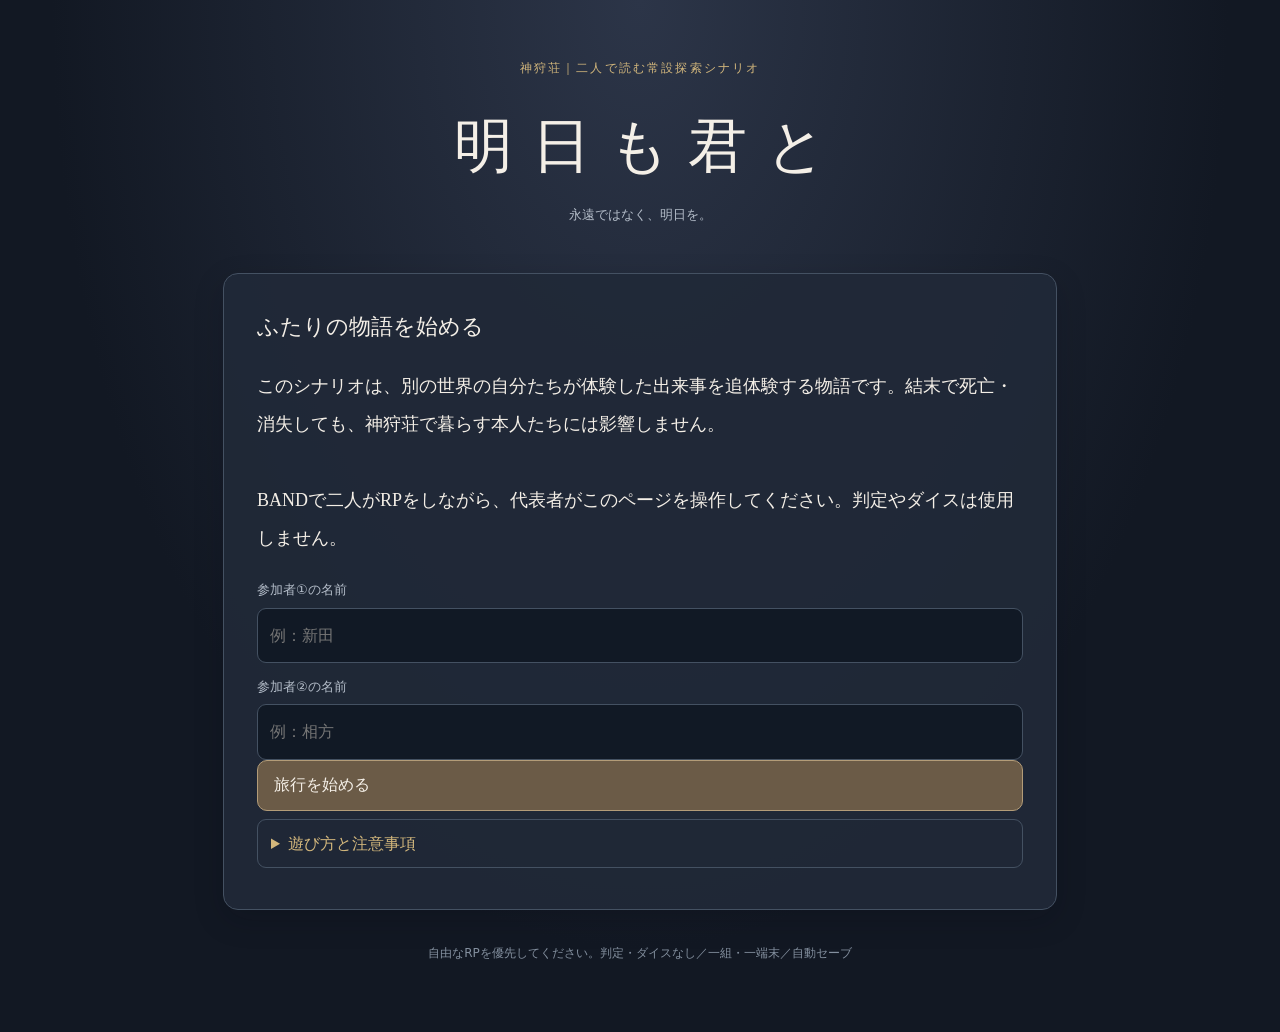
<file: AshitaMoKimiTo/index.html>
<!doctype html>
<!--
  画面の土台となるHTMLです。
  本文・探索項目は data.js、進行は app.js、見た目は style.css で編集します。
-->
<!DOCTYPE html>
<!-- 日本語のシナリオページ -->
<html lang="ja">
 <head>
  <!-- 文字コード・スマホ表示・ページ情報 -->
  <meta charset="utf-8"/>
  <meta content="width=device-width,initial-scale=1" name="viewport"/>
  <meta content="#141923" name="theme-color"/>
  <title>
   明日も君と｜神狩荘 常設シナリオ
  </title>
  <link href="style.css" rel="stylesheet"/>
 </head>
 <body>
  <!-- アプリの外枠とタイトル -->
  <div class="shell">
   <header>
    <span class="eyebrow">
     神狩荘｜二人で読む常設探索シナリオ
    </span>
    <h1>
     明日も君と
    </h1>
    <p class="tagline">
     永遠ではなく、明日を。
    </p>
   </header>
   <!-- JavaScript が現在のシーンをここへ描画します -->
   <main aria-live="polite" id="app">
   </main>
   <footer>
    自由なRPを優先してください。判定・ダイスなし／一組・一端末／自動セーブ
   </footer>
  </div>
  <!-- シナリオ本文を先に読み込みます -->
  <script src="data.js">
  </script>
  <!-- 画面描画・選択処理を読み込みます -->
  <script src="app.js">
  </script>
 </body>
</html>
</file>
<file: AshitaMoKimiTo/style.css>
/* テーマカラーや背景色など、サイト全体の基本設定 */
:root {
  color-scheme:dark;
  --bg:#121823;
  --panel:#202938;
  --panel2:#293444;
  --ink:#f4efe7;
  --muted:#b4bdc9;
  --edge:#445162;
  --gold:#d3b77c;
  --danger:#d3a0a3
}

/* すべての要素に共通するサイズ計算 */
* {
  box-sizing:border-box
}

/* ページ全体の背景、文字色、基本フォント */
body {
  margin:0;
  background:radial-gradient(ellipse at 50% 0,#2c3548,var(--bg) 65%);
  color:var(--ink);
  font-family:system-ui,-apple-system,"Hiragino Kaku Gothic ProN","Yu Gothic",sans-serif;
  line-height:1.85
}

/* ゲーム画面の最大幅と余白 */
.shell {
  max-width:870px;
  margin:auto;
  padding:28px 18px 50px
}

/* タイトル周辺のデザイン */
header {
  text-align:center;
  padding:24px 10px 30px
}

h1 {
  font-family:serif;
  font-weight:500;
  letter-spacing:.32em;
  font-size:clamp(35px,7vw,59px);
  margin:10px 0 0;
  padding-left:.32em
}

.eyebrow {
  letter-spacing:.18em;
  font-size:12px;
  color:var(--gold)
}

.tagline {
  color:var(--muted);
  font-size:13px;
  margin:2px
}

/* シーン本文を表示するカード */
.panel {
  background:rgba(32,41,56,.94);
  border:1px solid var(--edge);
  border-radius:15px;
  padding:clamp(18px,4vw,33px);
  margin:14px 0;
  box-shadow:0 10px 30px #080b1330
}

.panel.soft {
  background:#1b2431
}

.chapter {
  color:var(--gold);
  font-size:12px;
  letter-spacing:.1em
}

/* 読み上げ文章の改行と文字組み */
.story {
  white-space:pre-line;
  font-family:serif;
  font-size:clamp(15px,3vw,18px);
  line-height:2.1;
  min-height:90px;
  margin:21px 0
}

.muted,.fine {
  color:var(--muted)
}

.fine {
  font-size:12px
}

.row {
  display:flex;
  align-items:center;
  justify-content:space-between;
  gap:14px;
  flex-wrap:wrap
}

.stack {
  display:grid;
  gap:10px
}

.grid {
  display:grid;
  grid-template-columns:repeat(auto-fit,minmax(220px,1fr));
  gap:11px
}

.button,button {
  font:inherit;
  color:var(--ink);
  cursor:pointer;
  border:1px solid var(--edge);
  background:#303c4e;
  border-radius:10px;
  padding:12px 16px;
  text-align:left;
  line-height:1.55;
  transition:background .15s,border-color .15s
}

.button:hover,button:hover {
  background:#40506a;
  border-color:var(--gold)
}

button:disabled {
  opacity:.4;
  cursor:not-allowed
}

.primary {
  background:#6b5b47;
  border-color:#b39c78
}

.primary:hover {
  background:#836c4e
}

.danger {
  border-color:#945e68
}

.ghost {
  background:transparent
}

.full {
  width:100%
}

.small {
  padding:7px 12px;
  font-size:13px
}

label {
  display:block;
  font-size:13px;
  color:var(--muted);
  margin:12px 0 5px
}

input {
  width:100%;
  border:1px solid var(--edge);
  border-radius:9px;
  background:#111925;
  color:var(--ink);
  padding:12px;
  font:inherit
}

h2 {
  font-size:22px;
  font-weight:500;
  margin:0 0 14px
}

h3 {
  font-size:16px;
  margin:12px 0 7px
}

ul {
  padding-left:1.4em
}

.stats {
  display:flex;
  flex-wrap:wrap;
  gap:8px;
  margin-bottom:9px
}

.stat {
  background:#2b3543;
  border:1px solid var(--edge);
  border-radius:30px;
  padding:5px 12px;
  font-size:12px
}

/* 百合の花弁の表示サイズ */
.lily {
  width:min(240px,70vw);
  display:block;
  margin:auto
}

.divider {
  height:1px;
  background:var(--edge);
  margin:18px 0
}

/* 探索先を展開する表示枠 */
.accordion {
  margin:8px 0;
  border:1px solid var(--edge);
  border-radius:9px;
  padding:9px 13px
}

summary {
  cursor:pointer;
  color:var(--gold)
}

.option {
  display:block;
  width:100%;
  margin:8px 0
}

.chosen {
  border-color:var(--gold)
}

.pill {
  border-radius:40px;
  color:#ded0b3;
  border:1px solid #867452;
  font-size:12px;
  padding:2px 9px
}

footer {
  text-align:center;
  color:#84909f;
  font-size:12px;
  padding:18px
}

.warning {
  border-left:3px solid var(--danger);
  padding:8px 14px;
  background:#4d303333
}

.toast {
  color:var(--gold);
  font-size:13px
}

/* セーブ・リセット等のボタン配置 */
.actions {
  display:flex;
  flex-wrap:wrap;
  gap:8px
}

.actions button {
  flex:1 1 160px;
  text-align:center
}

.hidden {
  display:none
}

#fileImport {
  display:none
}

/* 画面幅が狭いスマホ向けの調整 */
@media(max-width:520px) {
/* ゲーム画面の最大幅と余白 */
  .shell {
  padding:16px 12px 35px
}

/* シーン本文を表示するカード */
.panel {
  padding:17px
}

/* 読み上げ文章の改行と文字組み */
.story {
  line-height:1.95
}

.actions button {
  flex-basis:100%
}


}
</file>
